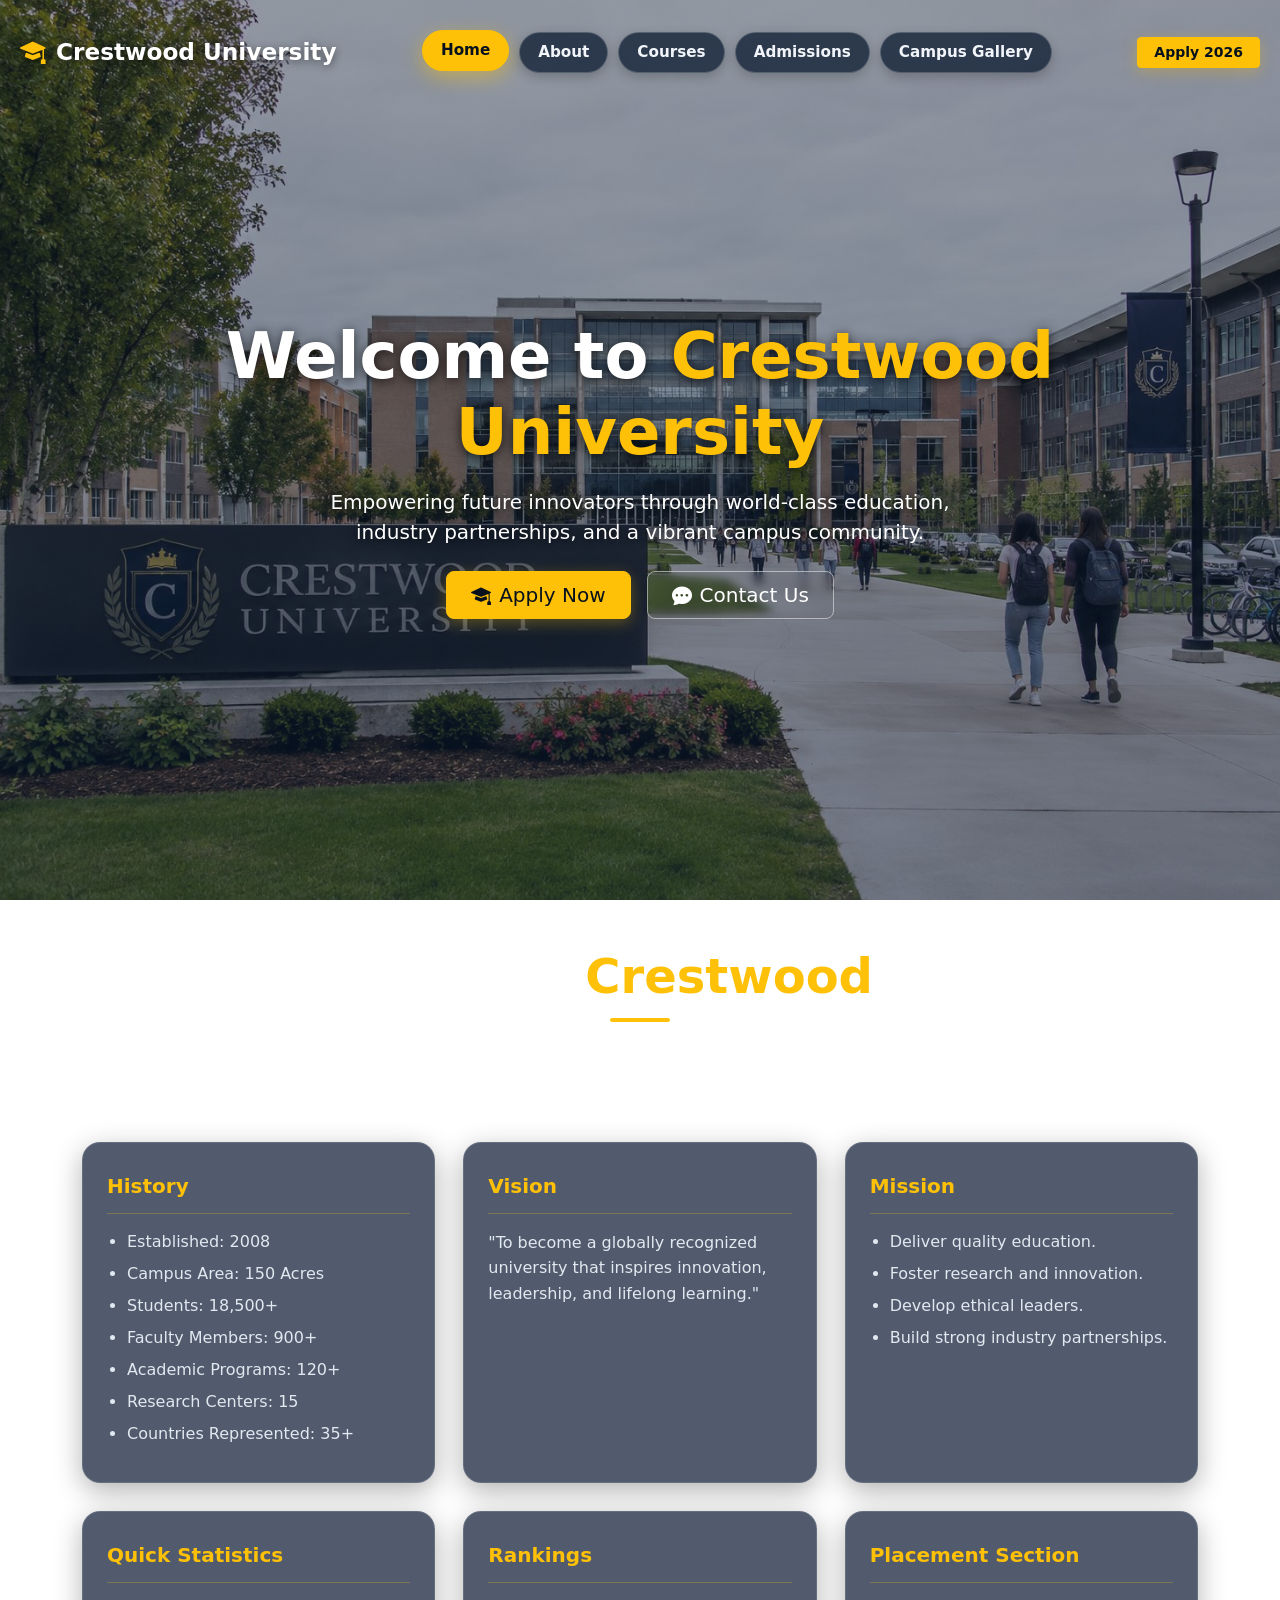
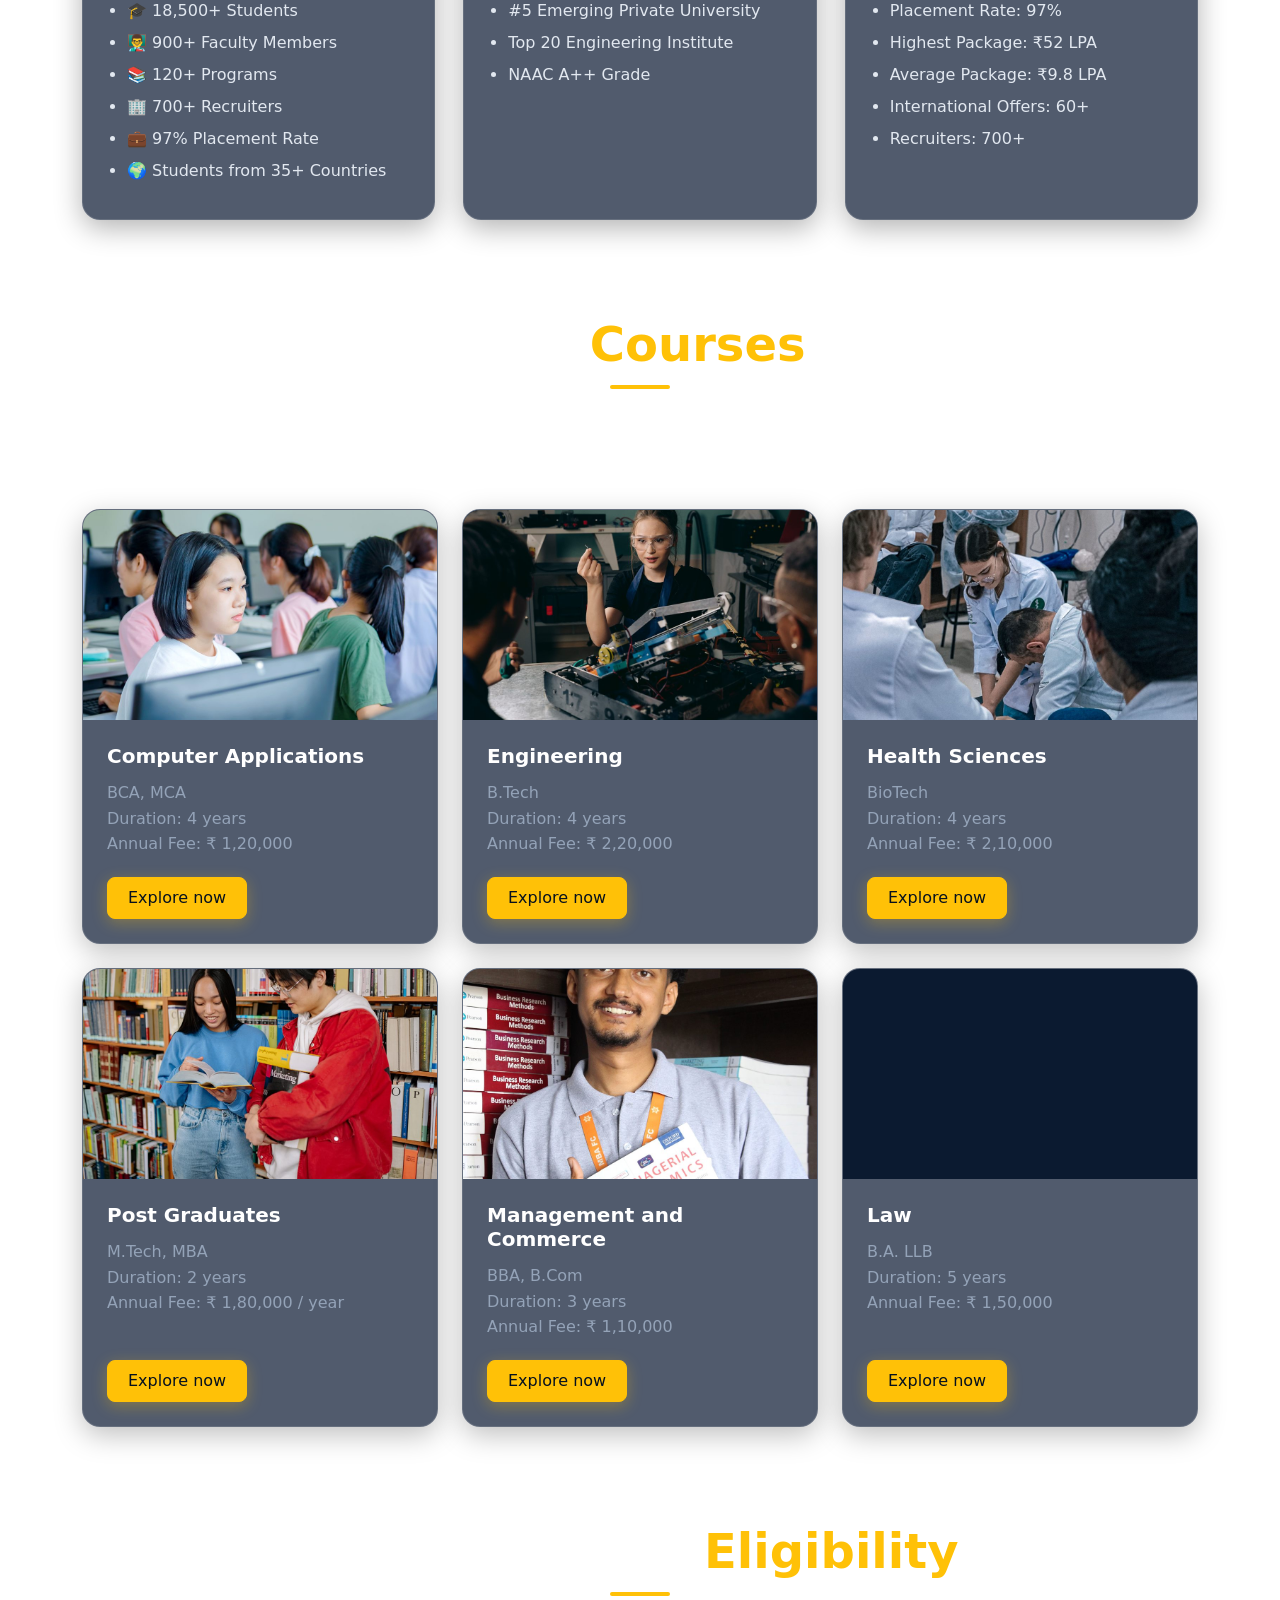
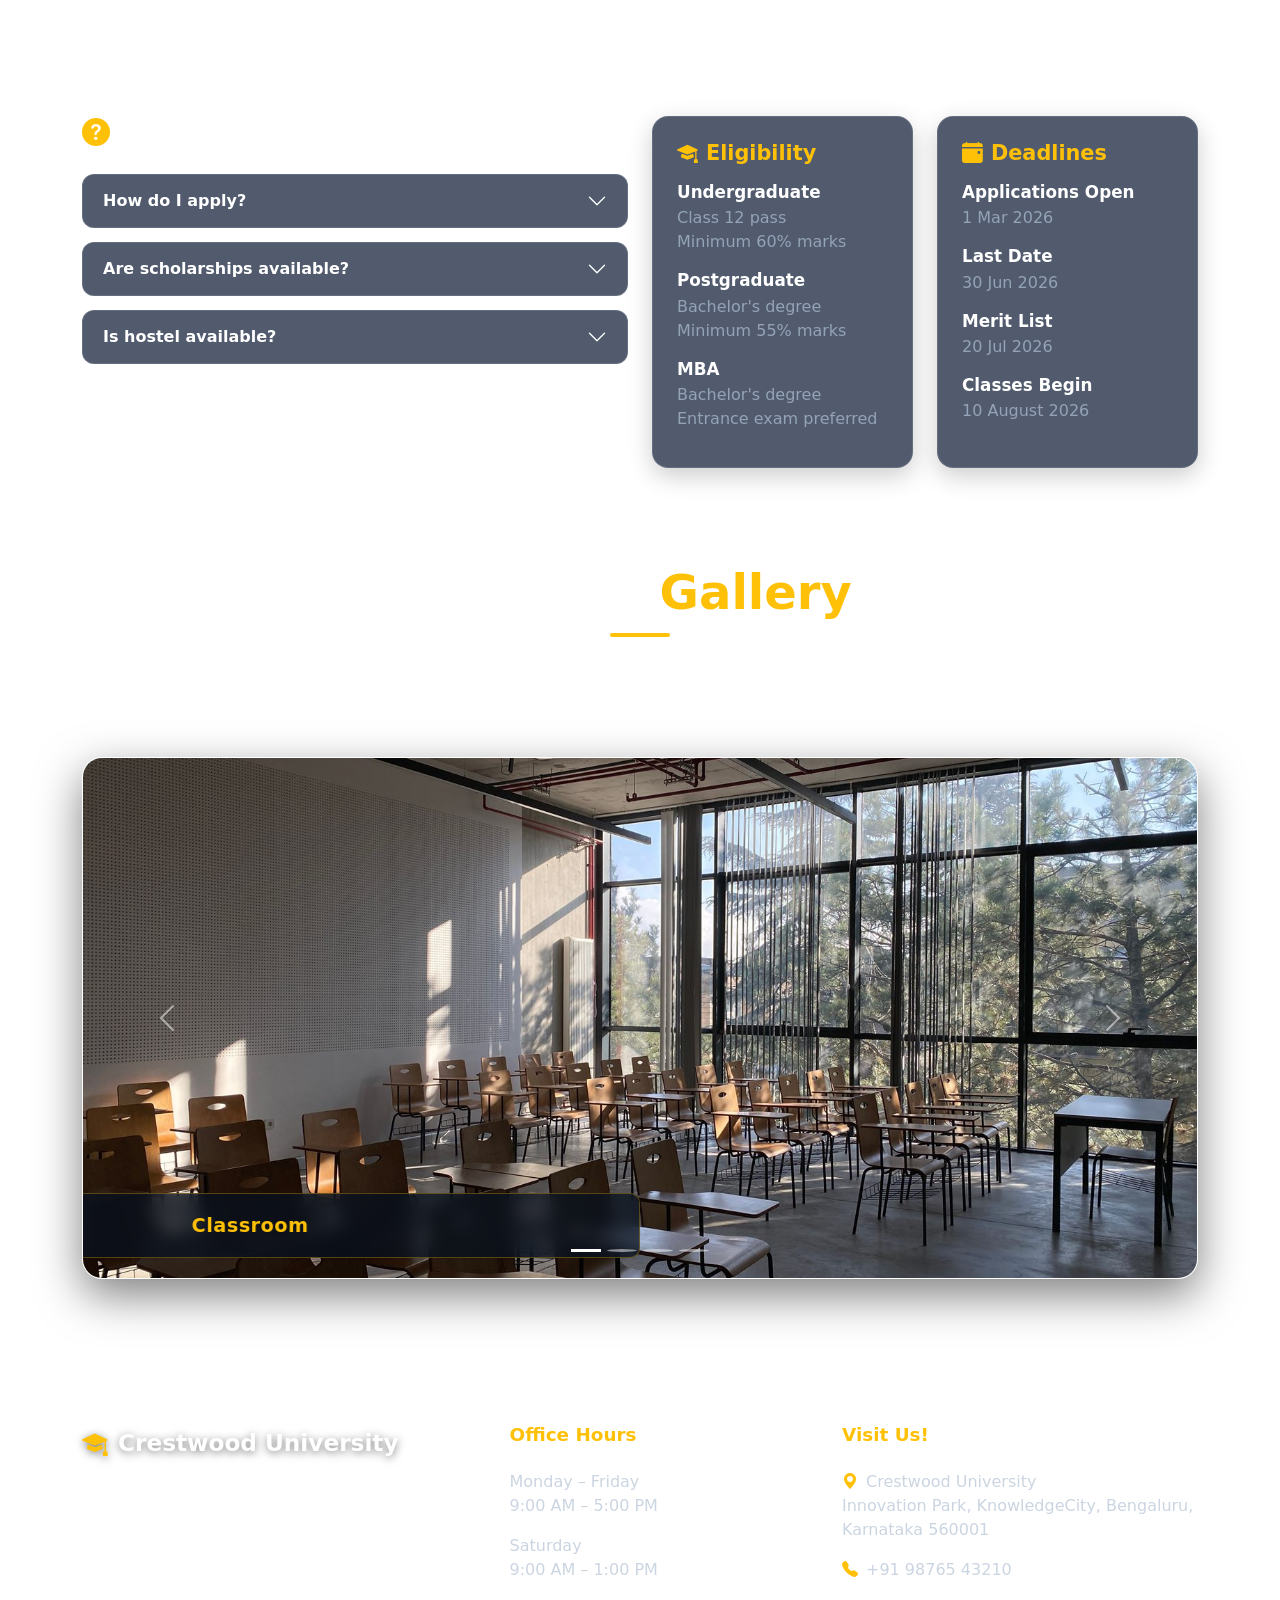
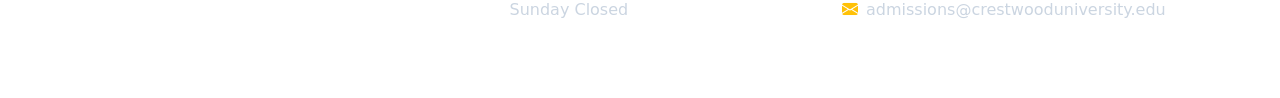
<file: index.html>
<!doctype html>
<html lang="en">

<head>
  <meta charset="UTF-8" />
  <meta name="viewport" content="width=device-width, initial-scale=1.0" />
  <title>Crestwood University</title>

  <!-- Preload critical hero and carousel images for instant loading -->
  <link rel="preload" as="image" href="crestwoodimage.jpg" fetchpriority="high" />
  <link rel="preload" as="image" href="crousel/classroom.jpg" fetchpriority="high" />
  <link rel="preload" as="image" href="courses/cs.jpg" />
  <link rel="preload" as="image" href="courses/engineering.jpg" />
  <link rel="preload" as="image" href="courses/health.jpg" />
  <link rel="preload" as="image" href="courses/postgraduate.jpg" />
  <link rel="preload" as="image" href="courses/management.jpg" />
  <link rel="preload" as="image" href="courses/law.jpg" />
  <link rel="preload" as="image" href="crousel/lab.jpg" />
  <link rel="preload" as="image" href="crousel/lib.jpg" />
  <link rel="preload" as="image" href="crousel/ground.jpg" />

  <link rel="stylesheet" href="style.css" />
  <link rel="stylesheet" href="https://cdn.jsdelivr.net/npm/bootstrap-icons@1.11.3/font/bootstrap-icons.min.css" />
  <link href="https://cdn.jsdelivr.net/npm/bootstrap@5.3.3/dist/css/bootstrap.min.css" rel="stylesheet"
    integrity="sha384-QWTKZyjpPEjISv5WaRU9OFeRpok6YctnYmDr5pNlyT2bRjXh0JMhjY6hW+ALEwIH" crossorigin="anonymous" />
</head>

<body>

  <!-- Hero Section & Navigation -->
  <div id="home" class="hero">
    <header class="d-flex flex-wrap align-items-center justify-content-center justify-content-md-between py-2 mb-4">
      <div class="col-12 col-md-auto mb-3 mb-md-0 text-center text-md-start">
        <a href="#home" class="brand-logo">
          <i class="bi bi-mortarboard-fill"></i>
          <span>Crestwood University</span>
        </a>
      </div>

      <ul class="custom-nav col-12 col-md-auto mb-2 justify-content-center mb-md-0">
        <li><a href="#home" class="nav-link active">Home</a></li>
        <li><a href="#aboutSec" class="nav-link">About</a></li>
        <li><a href="#courses" class="nav-link">Courses</a></li>
        <li><a href="#admission" class="nav-link">Admissions</a></li>
        <li><a href="#gallery" class="nav-link">Campus Gallery</a></li>
      </ul>

      <div class="d-none d-lg-block text-end">
        <button class="btn btn-warning btn-sm px-3 fw-bold" data-bs-toggle="modal" data-bs-target="#admissionModal">
          Apply 2026
        </button>
      </div>
    </header>

    <div class="px-3 py-4 py-md-5 my-auto text-center">
      <h1 class="display-3 fw-bold text-white mb-3">Welcome to
        <span class="text-warning">Crestwood University</span>
      </h1>
      <div class="col-lg-7 col-md-9 mx-auto">
        <p class="lead mb-4 text-white">Empowering future innovators through world-class education, industry partnerships, and a vibrant campus community.</p>
        <div class="d-flex flex-wrap gap-3 justify-content-center">
          <button class="btn btn-warning btn-lg px-4" data-bs-toggle="modal" data-bs-target="#admissionModal">
            <i class="bi bi-mortarboard-fill me-2"></i>Apply Now
          </button>
          <button type="button" class="btn btn-outline-light btn-lg px-4" data-bs-toggle="modal" data-bs-target="#contactModal">
            <i class="bi bi-chat-dots-fill me-2"></i>Contact Us
          </button>
        </div>
      </div>
    </div>

    <!-- Empty spacer to balance flex alignment -->
    <div class="d-none d-md-block" style="height: 20px;"></div>
  </div>

  <!-- About Section -->
  <section id="aboutSec" class="py-5">
    <div class="container text-center mb-5">
      <h2 class="display-5 fw-bold text-white">About <span class="text-warning">Crestwood</span></h2>
      <div class="section-divider"></div>
      <p class="text-white-50 col-lg-8 mx-auto">Discover our legacy of academic excellence, vision, mission, and milestones shaping leaders of tomorrow.</p>
    </div>

    <div class="container about">
      <div class="glass-card">
        <div class="card-header">History</div>
        <div class="card-body">
          <ul>
            <li>Established: 2008</li>
            <li>Campus Area: 150 Acres</li>
            <li>Students: 18,500+</li>
            <li>Faculty Members: 900+</li>
            <li>Academic Programs: 120+</li>
            <li>Research Centers: 15</li>
            <li>Countries Represented: 35+</li>
          </ul>
        </div>
      </div>

      <div class="glass-card">
        <div class="card-header">Vision</div>
        <div class="card-body">
          <p>
            "To become a globally recognized university that inspires innovation, leadership, and lifelong learning."
          </p>
        </div>
      </div>

      <div class="glass-card">
        <div class="card-header">Mission</div>
        <div class="card-body">
          <ul>
            <li>Deliver quality education.</li>
            <li>Foster research and innovation.</li>
            <li>Develop ethical leaders.</li>
            <li>Build strong industry partnerships.</li>
          </ul>
        </div>
      </div>

      <div class="glass-card">
        <div class="card-header">Quick Statistics</div>
        <div class="card-body">
          <ul>
            <li>🎓 18,500+ Students</li>
            <li>👨‍🏫 900+ Faculty Members</li>
            <li>📚 120+ Programs</li>
            <li>🏢 700+ Recruiters</li>
            <li>💼 97% Placement Rate</li>
            <li>🌍 Students from 35+ Countries</li>
          </ul>
        </div>
      </div>

      <div class="glass-card">
        <div class="card-header">Rankings</div>
        <div class="card-body">
          <ul>
            <li>#5 Emerging Private University</li>
            <li>Top 20 Engineering Institute</li>
            <li>NAAC A++ Grade</li>
          </ul>
        </div>
      </div>

      <div class="glass-card">
        <div class="card-header">Placement Section</div>
        <div class="card-body">
          <ul>
            <li>Placement Rate: 97%</li>
            <li>Highest Package: ₹52 LPA</li>
            <li>Average Package: ₹9.8 LPA</li>
            <li>International Offers: 60+</li>
            <li>Recruiters: 700+</li>
          </ul>
        </div>
      </div>
    </div>
  </section>

  <!-- Courses Section -->
  <section id="courses" class="py-5">
    <div class="container">
      <div class="text-center mb-5">
        <h2 class="display-5 fw-bold text-white">Our <span class="text-warning">Courses</span></h2>
        <div class="section-divider"></div>
        <p class="text-white-50 col-lg-8 mx-auto">Explore comprehensive degree programs tailored to empower tomorrow's industry leaders and researchers.</p>
      </div>

      <div class="row row-cols-1 row-cols-sm-2 row-cols-lg-3 g-4">
        <div class="col">
          <div class="y67jcard">
            <img src="courses/cs.jpg" class="card-img-top" alt="Computer Applications" width="400" height="210" loading="eager" decoding="async" />
            <div class="card-body">
              <h5 class="card-title">Computer Applications</h5>
              <p class="card-text">
                BCA, MCA<br>
                Duration: 4 years<br>
                Annual Fee: &#8377; 1,20,000
              </p>
              <a href="#admissionModal" data-bs-toggle="modal" class="btn btn-warning">Explore now</a>
            </div>
          </div>
        </div>

        <div class="col">
          <div class="y67jcard">
            <img src="courses/engineering.jpg" class="card-img-top" alt="Engineering" width="400" height="210" loading="eager" decoding="async" />
            <div class="card-body">
              <h5 class="card-title">Engineering</h5>
              <p class="card-text">
                B.Tech<br>
                Duration: 4 years<br>
                Annual Fee: &#8377; 2,20,000
              </p>
              <a href="#admissionModal" data-bs-toggle="modal" class="btn btn-warning">Explore now</a>
            </div>
          </div>
        </div>

        <div class="col">
          <div class="y67jcard">
            <img src="courses/health.jpg" class="card-img-top" alt="Health Sciences" width="400" height="210" loading="eager" decoding="async" />
            <div class="card-body">
              <h5 class="card-title">Health Sciences</h5>
              <p class="card-text">
                BioTech<br>
                Duration: 4 years<br>
                Annual Fee: &#8377; 2,10,000
              </p>
              <a href="#admissionModal" data-bs-toggle="modal" class="btn btn-warning">Explore now</a>
            </div>
          </div>
        </div>

        <div class="col">
          <div class="y67jcard">
            <img src="courses/postgraduate.jpg" class="card-img-top" alt="Post Graduates" width="400" height="210" loading="lazy" decoding="async" />
            <div class="card-body">
              <h5 class="card-title">Post Graduates</h5>
              <p class="card-text">
                M.Tech, MBA<br>
                Duration: 2 years<br>
                Annual Fee: &#8377; 1,80,000 / year
              </p>
              <a href="#admissionModal" data-bs-toggle="modal" class="btn btn-warning">Explore now</a>
            </div>
          </div>
        </div>

        <div class="col">
          <div class="y67jcard">
            <img src="courses/management.jpg" class="card-img-top" alt="Management and Commerce" width="400" height="210" loading="lazy" decoding="async" />
            <div class="card-body">
              <h5 class="card-title">Management and Commerce</h5>
              <p class="card-text">
                BBA, B.Com<br>
                Duration: 3 years<br>
                Annual Fee: &#8377; 1,10,000
              </p>
              <a href="#admissionModal" data-bs-toggle="modal" class="btn btn-warning">Explore now</a>
            </div>
          </div>
        </div>

        <div class="col">
          <div class="y67jcard">
            <img src="courses/law.jpg" class="card-img-top" alt="Law" width="400" height="210" loading="lazy" decoding="async" />
            <div class="card-body">
              <h5 class="card-title">Law</h5>
              <p class="card-text">
                B.A. LLB<br>
                Duration: 5 years<br>
                Annual Fee: &#8377; 1,50,000
              </p>
              <a href="#admissionModal" data-bs-toggle="modal" class="btn btn-warning">Explore now</a>
            </div>
          </div>
        </div>
      </div>
    </div>
  </section>

  <!-- Admission & Eligibility Section -->
  <section id="admission" class="py-5">
    <div class="container">
      <div class="text-center mb-5">
        <h2 class="display-5 fw-bold text-white">Admissions & <span class="text-warning">Eligibility</span></h2>
        <div class="section-divider"></div>
        <p class="text-white-50 col-lg-8 mx-auto">Clear requirements, simple process, and everything you need to start your application today.</p>
      </div>

      <div class="row g-4 align-items-start">
        <!-- FAQ Accordion -->
        <div class="col-12 col-lg-6">
          <h3 class="fw-bold text-white mb-4">
            <i class="bi bi-question-circle-fill text-warning me-2"></i>Frequently Asked Questions
          </h3>

          <div class="accordion accordion-flush" id="accordionFlushExample">
            <div class="accordion-item">
              <h2 class="accordion-header">
                <button class="accordion-button collapsed" type="button" data-bs-toggle="collapse"
                  data-bs-target="#flush-collapseOne" aria-expanded="false" aria-controls="flush-collapseOne">
                  How do I apply?
                </button>
              </h2>
              <div id="flush-collapseOne" class="accordion-collapse collapse" data-bs-parent="#accordionFlushExample">
                <div class="accordion-body">Apply online directly through our admissions portal by clicking the "Apply Now" button on this website.</div>
              </div>
            </div>

            <div class="accordion-item">
              <h2 class="accordion-header">
                <button class="accordion-button collapsed" type="button" data-bs-toggle="collapse"
                  data-bs-target="#flush-collapseTwo" aria-expanded="false" aria-controls="flush-collapseTwo">
                  Are scholarships available?
                </button>
              </h2>
              <div id="flush-collapseTwo" class="accordion-collapse collapse" data-bs-parent="#accordionFlushExample">
                <div class="accordion-body">Yes, merit-based, sports, and financial aid scholarships are available for eligible students.</div>
              </div>
            </div>

            <div class="accordion-item">
              <h2 class="accordion-header">
                <button class="accordion-button collapsed" type="button" data-bs-toggle="collapse"
                  data-bs-target="#flush-collapseThree" aria-expanded="false" aria-controls="flush-collapseThree">
                  Is hostel available?
                </button>
              </h2>
              <div id="flush-collapseThree" class="accordion-collapse collapse" data-bs-parent="#accordionFlushExample">
                <div class="accordion-body">Yes, safe and modern separate hostels for boys and girls with 24/7 security, Wi-Fi, and mess facilities.</div>
              </div>
            </div>
          </div>
        </div>

        <!-- Eligibility and Deadlines -->
        <div class="col-12 col-lg-6">
          <div class="row row-cols-1 row-cols-sm-2 g-4">
            <div class="col">
              <div class="elig-card">
                <h4><i class="bi bi-mortarboard-fill"></i> Eligibility</h4>
                <h5>Undergraduate</h5>
                <p>Class 12 pass<br>Minimum 60% marks</p>
                <h5>Postgraduate</h5>
                <p>Bachelor's degree<br>Minimum 55% marks</p>
                <h5>MBA</h5>
                <p>Bachelor's degree<br>Entrance exam preferred</p>
              </div>
            </div>

            <div class="col">
              <div class="elig-card">
                <h4><i class="bi bi-calendar-event-fill"></i> Deadlines</h4>
                <h5>Applications Open</h5>
                <p>1 Mar 2026</p>
                <h5>Last Date</h5>
                <p>30 Jun 2026</p>
                <h5>Merit List</h5>
                <p>20 Jul 2026</p>
                <h5>Classes Begin</h5>
                <p>10 August 2026</p>
              </div>
            </div>
          </div>
        </div>
      </div>
    </div>
  </section>

  <!-- Campus Gallery Section -->
  <section id="gallery" class="py-5">
    <div class="container">
      <div class="text-center mb-5">
        <h2 class="display-5 fw-bold text-white">Campus <span class="text-warning">Gallery</span></h2>
        <div class="section-divider"></div>
        <p class="text-white-50 col-lg-8 mx-auto">Explore life on our 150-acre green campus, modern laboratories, expansive library, and athletic grounds.</p>
      </div>

      <div id="campusGallery" class="carousel slide" data-bs-ride="carousel">
        <div class="carousel-indicators">
          <button type="button" data-bs-target="#campusGallery" data-bs-slide-to="0" class="active"
            aria-current="true" aria-label="Slide 1"></button>
          <button type="button" data-bs-target="#campusGallery" data-bs-slide-to="1"
            aria-label="Slide 2"></button>
          <button type="button" data-bs-target="#campusGallery" data-bs-slide-to="2"
            aria-label="Slide 3"></button>
          <button type="button" data-bs-target="#campusGallery" data-bs-slide-to="3"
            aria-label="Slide 4"></button>
        </div>
        <div class="carousel-inner">
          <div class="carousel-item active">
            <img src="crousel/classroom.jpg" class="d-block w-100 carousel-img" alt="Classroom" width="1200" height="520" fetchpriority="high" />
            <div class="carousel-caption">
              <h5>Classroom</h5>
            </div>
          </div>
          <div class="carousel-item">
            <img src="crousel/lab.jpg" class="d-block w-100 carousel-img" alt="Laboratory" width="1200" height="520" loading="lazy" decoding="async" />
            <div class="carousel-caption">
              <h5>Laboratory</h5>
            </div>
          </div>
          <div class="carousel-item">
            <img src="crousel/lib.jpg" class="d-block w-100 carousel-img" alt="Library" width="1200" height="520" loading="lazy" decoding="async" />
            <div class="carousel-caption">
              <h5>Library</h5>
            </div>
          </div>
          <div class="carousel-item">
            <img src="crousel/ground.jpg" class="d-block w-100 carousel-img" alt="Sports Ground" width="1200" height="520" loading="lazy" decoding="async" />
            <div class="carousel-caption">
              <h5>Sports Ground</h5>
            </div>
          </div>
        </div>
        <button class="carousel-control-prev" type="button" data-bs-target="#campusGallery" data-bs-slide="prev">
          <span class="carousel-control-prev-icon" aria-hidden="true"></span>
          <span class="visually-hidden">Previous</span>
        </button>
        <button class="carousel-control-next" type="button" data-bs-target="#campusGallery" data-bs-slide="next">
          <span class="carousel-control-next-icon" aria-hidden="true"></span>
          <span class="visually-hidden">Next</span>
        </button>
      </div>
    </div>
  </section>

  <!-- Footer -->
  <footer class="py-5 mt-5">
    <div class="container">
      <div class="row g-4 justify-content-between">
        <div class="col-12 col-md-4 mb-3">
          <a href="#home" class="brand-logo mb-3">
            <i class="bi bi-mortarboard-fill"></i>
            <span>Crestwood University</span>
          </a>
          <p class="text-white-50 mt-2">
            Empowering future innovators through world-class education, cutting-edge research, and a vibrant community.
          </p>
          <p class="text-white-50 small mt-3">© Crestwood University 2026. All rights reserved.</p>
        </div>

        <div class="col-12 col-sm-6 col-md-3 mb-3">
          <h5>Office Hours</h5>
          <ul class="nav flex-column">
            <li class="nav-item mb-2">
              <span class="nav-link p-0">Monday – Friday<br>9:00 AM – 5:00 PM</span>
            </li>
            <li class="nav-item mb-2">
              <span class="nav-link p-0">Saturday<br>9:00 AM – 1:00 PM</span>
            </li>
            <li class="nav-item mb-2">
              <span class="nav-link p-0">Sunday Closed</span>
            </li>
          </ul>
        </div>

        <div class="col-12 col-sm-6 col-md-4 mb-3">
          <h5>Visit Us!</h5>
          <ul class="nav flex-column">
            <li class="nav-item mb-2">
              <span class="nav-link p-0">
                <i class="bi bi-geo-alt-fill text-warning me-2"></i>Crestwood University<br>
                Innovation Park, KnowledgeCity, Bengaluru, Karnataka 560001
              </span>
            </li>
            <li class="nav-item mb-2">
              <a href="tel:+919876543210" class="nav-link p-0">
                <i class="bi bi-telephone-fill text-warning me-2"></i>+91 98765 43210
              </a>
            </li>
            <li class="nav-item mb-2">
              <a href="mailto:admissions@crestwooduniversity.edu" class="nav-link p-0">
                <i class="bi bi-envelope-fill text-warning me-2"></i>admissions@crestwooduniversity.edu
              </a>
            </li>
          </ul>
        </div>
      </div>
    </div>
  </footer>

  <!-- Admission Modal -->
  <div class="modal fade" id="admissionModal" tabindex="-1" aria-labelledby="admissionModalLabel" aria-hidden="true">
    <div class="modal-dialog modal-lg modal-dialog-centered">
      <div class="modal-content">
        <div class="modal-header">
          <h5 class="modal-title fw-bold" id="admissionModalLabel">
            <i class="bi bi-mortarboard-fill text-warning me-2"></i>Apply for Admission
          </h5>
          <button type="button" class="btn-close btn-close-white" data-bs-dismiss="modal" aria-label="Close"></button>
        </div>
        <div class="modal-body">
          <form>
            <div class="mb-3">
              <label class="form-label fw-bold text-warning">
                <i class="bi bi-mortarboard-fill"></i> Select Course
              </label>

              <select class="form-select border-warning shadow-sm" required>
                <option selected disabled>Choose your course</option>

                <optgroup label="Engineering">
                  <option>B.Tech Computer Science Engineering</option>
                  <option>B.Tech Artificial Intelligence & Machine Learning</option>
                  <option>B.Tech Cloud Computing</option>
                  <option>B.Tech Cyber Security</option>
                  <option>B.Tech Information Technology</option>
                  <option>B.Tech Electronics & Communication</option>
                  <option>B.Tech Electrical Engineering</option>
                  <option>B.Tech Mechanical Engineering</option>
                  <option>B.Tech Civil Engineering</option>
                  <option>B.Tech Biotechnology</option>
                </optgroup>

                <optgroup label="Management & Commerce">
                  <option>BBA</option>
                  <option>B.Com (Hons.)</option>
                  <option>MBA</option>
                </optgroup>

                <optgroup label="Computer Applications">
                  <option>BCA</option>
                  <option>MCA</option>
                </optgroup>

                <optgroup label="Law">
                  <option>B.A. LL.B.</option>
                </optgroup>

                <optgroup label="Postgraduate">
                  <option>M.Tech</option>
                </optgroup>
              </select>
            </div>

            <div class="row">
              <div class="col-md-6 mb-3">
                <label class="form-label">Full Name</label>
                <input type="text" class="form-control" placeholder="Enter your name" required>
              </div>

              <div class="col-md-6 mb-3">
                <label class="form-label">Email Address</label>
                <input type="email" class="form-control" placeholder="Enter your email" required>
              </div>
            </div>

            <div class="row">
              <div class="col-md-6 mb-3">
                <label class="form-label">Mobile Number</label>
                <input type="tel" class="form-control" placeholder="Enter mobile number" required>
              </div>

              <div class="col-md-6 mb-3">
                <label class="form-label">Date of Birth</label>
                <input type="date" class="form-control">
              </div>
            </div>

            <div class="row">
              <div class="col-md-6 mb-3">
                <label class="form-label">Gender</label>
                <select class="form-select">
                  <option selected>Select</option>
                  <option>Male</option>
                  <option>Female</option>
                  <option>Other</option>
                </select>
              </div>

              <div class="col-md-6 mb-3">
                <label class="form-label">Class 12 Percentage</label>
                <input type="number" class="form-control" placeholder="e.g. 85%">
              </div>
            </div>

            <div class="row">
              <div class="col-md-6 mb-3">
                <label class="form-label">City</label>
                <input type="text" class="form-control" placeholder="Enter your city">
              </div>

              <div class="col-md-6 mb-3">
                <label class="form-label">State</label>
                <input type="text" class="form-control" placeholder="Enter your state">
              </div>
            </div>

            <div class="form-check mb-3">
              <input class="form-check-input" type="checkbox" id="agree" required>
              <label class="form-check-label" for="agree">
                I agree to the Terms & Conditions.
              </label>
            </div>

            <div class="modal-footer px-0 pb-0">
              <button type="button" class="btn btn-secondary" data-bs-dismiss="modal">
                Close
              </button>
              <button type="submit" class="btn btn-warning">
                Submit Application
              </button>
            </div>
          </form>
        </div>
      </div>
    </div>
  </div>

  <!-- Contact Us Modal -->
  <div class="modal fade" id="contactModal" tabindex="-1" aria-labelledby="contactModalLabel" aria-hidden="true">
    <div class="modal-dialog modal-lg modal-dialog-centered">
      <div class="modal-content">
        <div class="modal-header bg-warning">
          <h5 class="modal-title fw-bold" id="contactModalLabel">
            <i class="bi bi-envelope-fill me-2"></i>Contact Us
          </h5>
          <button type="button" class="btn-close" data-bs-dismiss="modal" aria-label="Close"></button>
        </div>

        <div class="modal-body">
          <form>
            <div class="row">
              <div class="col-md-6 mb-3">
                <label class="form-label fw-semibold">Full Name</label>
                <input type="text" class="form-control" placeholder="Enter your full name" required>
              </div>

              <div class="col-md-6 mb-3">
                <label class="form-label fw-semibold">Email Address</label>
                <input type="email" class="form-control" placeholder="Enter your email" required>
              </div>
            </div>

            <div class="row">
              <div class="col-md-6 mb-3">
                <label class="form-label fw-semibold">Phone Number</label>
                <input type="tel" class="form-control" placeholder="Enter phone number" required>
              </div>

              <div class="col-md-6 mb-3">
                <label class="form-label fw-semibold">Inquiry Type</label>
                <select class="form-select" required>
                  <option selected disabled>Select Inquiry</option>
                  <option>Admissions</option>
                  <option>Courses</option>
                  <option>Scholarships</option>
                  <option>Placements</option>
                  <option>Hostel</option>
                  <option>General Inquiry</option>
                </select>
              </div>
            </div>

            <div class="mb-3">
              <label class="form-label fw-semibold">Subject</label>
              <input type="text" class="form-control" placeholder="Subject" required>
            </div>

            <div class="mb-3">
              <label class="form-label fw-semibold">Message</label>
              <textarea class="form-control" rows="4" placeholder="Write your message here..." required></textarea>
            </div>

            <div class="form-check mb-3">
              <input class="form-check-input" type="checkbox" id="agreeContact" required>
              <label class="form-check-label" for="agreeContact">
                I agree to the Privacy Policy.
              </label>
            </div>

            <div class="modal-footer px-0 pb-0">
              <button type="button" class="btn btn-secondary" data-bs-dismiss="modal">
                Close
              </button>
              <button type="submit" class="btn btn-warning fw-bold">
                <i class="bi bi-send-fill me-1"></i> Send Message
              </button>
            </div>
          </form>
        </div>
      </div>
    </div>
  </div>

  <script src="https://cdn.jsdelivr.net/npm/bootstrap@5.3.3/dist/js/bootstrap.bundle.min.js"
    integrity="sha384-YvpcrYf0tY3lHB60NNkmXc5s9fDVZLESaAA55NDzOxhy9GkcIdslK1eN7N6jIeHz"
    crossorigin="anonymous"></script>
  <script src="main.js"></script>
</body>

</html>
</file>
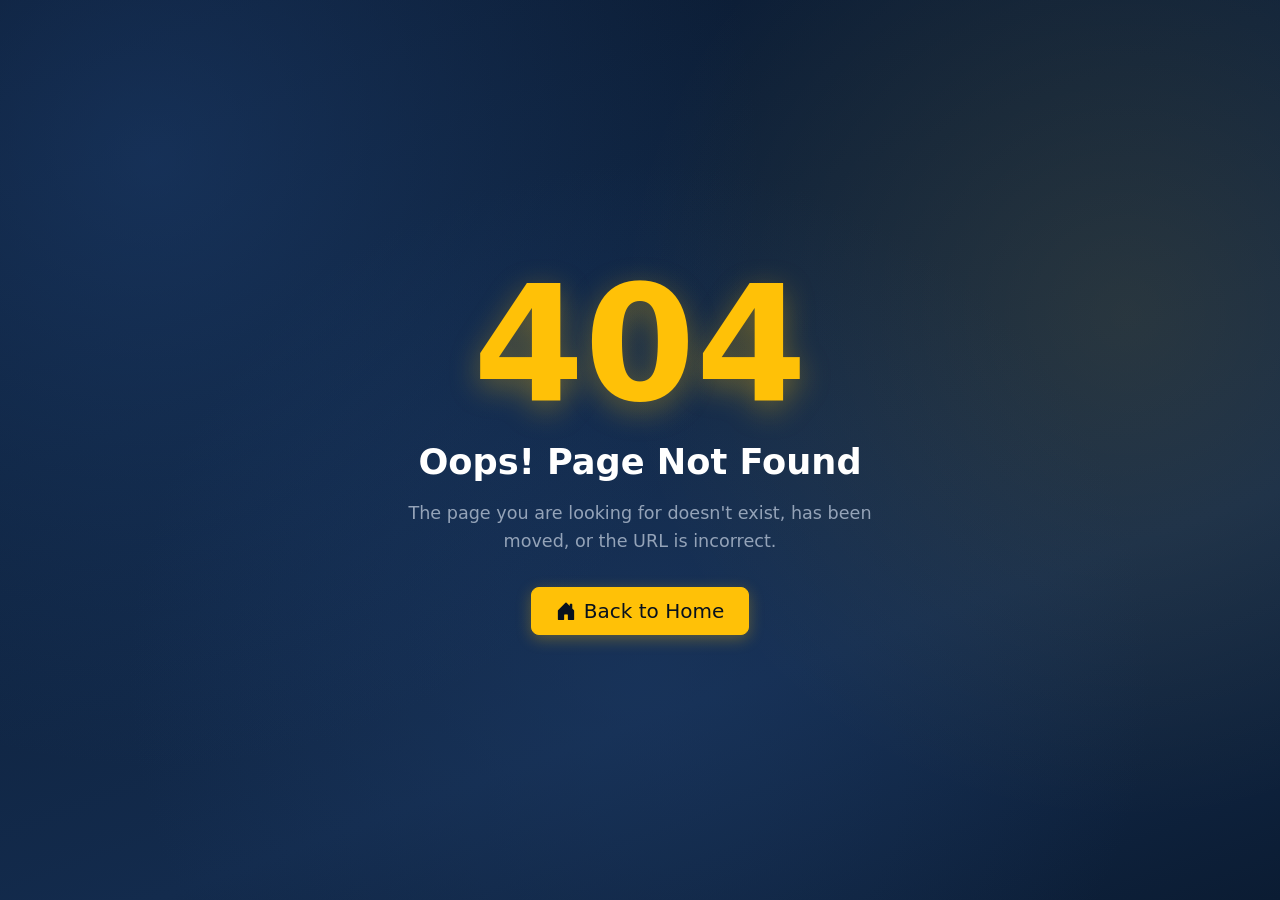
<file: 404page.html>
<!DOCTYPE html>
<html lang="en">
<head>
  <meta charset="UTF-8">
  <meta name="viewport" content="width=device-width, initial-scale=1.0">
  <title>404 - Page Not Found | Crestwood University</title>
  <link rel="stylesheet" href="style.css">
  <link rel="stylesheet" href="https://cdn.jsdelivr.net/npm/bootstrap-icons@1.11.3/font/bootstrap-icons.min.css">
  <link href="https://cdn.jsdelivr.net/npm/bootstrap@5.3.3/dist/css/bootstrap.min.css" rel="stylesheet">
</head>
<body>
  <div class="page-404-container">
    <div class="page-404-title">404</div>
    <h2 class="page-404-subtitle">Oops! Page Not Found</h2>
    <p class="page-404-desc">The page you are looking for doesn't exist, has been moved, or the URL is incorrect.</p>
    <a href="index.html" class="btn btn-warning btn-lg px-4">
      <i class="bi bi-house-door-fill me-2"></i>Back to Home
    </a>
  </div>
</body>
</html>
</file>
<file: style.css>
/* ==========================================================================
   Crestwood University - Theme: Academic Navy Blue & Warm Golden Yellow
   ========================================================================== */

:root {
  --primary-blue: #0b1a30;
  --secondary-blue: #132743;
  --accent-blue: #1d3b66;
  --accent-yellow: #ffc107;
  --accent-yellow-hover: #ffcd39;
  --accent-yellow-dark: #d99b00;
  --text-light: #f8fafc;
  --text-muted: #94a3b8;
  --card-bg: rgba(14, 29, 53, 0.72);
  --card-border: rgba(255, 255, 255, 0.12);
  --card-border-gold: rgba(255, 193, 7, 0.35);
}

* {
  box-sizing: border-box;
}

html {
  scroll-behavior: smooth;
}

body {
  margin: 0;
  min-height: 100vh;
  font-family: 'Segoe UI', system-ui, -apple-system, Roboto, Helvetica, Arial, sans-serif;
  color: var(--text-light);
  /* Professional Academic Navy background - slightly lighter, vibrant & luminous */
  background: 
    radial-gradient(circle at 12% 18%, rgba(37, 78, 138, 0.4) 0%, transparent 45%),
    radial-gradient(circle at 88% 35%, rgba(255, 193, 7, 0.1) 0%, transparent 40%),
    radial-gradient(circle at 50% 75%, rgba(29, 59, 102, 0.5) 0%, transparent 55%),
    linear-gradient(160deg, #0a192f 0%, #0e223d 35%, #132b4d 70%, #0b1c33 100%);
  background-attachment: fixed;
  background-size: cover;
  overflow-x: hidden;
}

/* Section Title Accents */
.section-title {
  font-weight: 700;
  color: #ffffff;
  margin-bottom: 0.5rem;
}

.section-divider {
  width: 60px;
  height: 4px;
  background: var(--accent-yellow);
  border-radius: 2px;
  margin: 12px auto 24px auto;
}

/* ==========================================================================
   Hero Section & Header (Lightened background overlay for clear visibility)
   ========================================================================== */

.hero {
  width: 100%;
  min-height: 100vh;
  position: relative;
  background:
    linear-gradient(rgba(10, 25, 47, 0.42), rgba(13, 33, 62, 0.52)),
    url('crestwoodimage.jpg'),
    url('crestwoodimage.png');
  background-size: cover;
  background-position: center;
  background-repeat: no-repeat;
  display: flex;
  flex-direction: column;
  justify-content: space-between;
  padding: 1.5rem 1.25rem 3rem 1.25rem;
}

.hero h1 {
  color: #ffffff !important;
  text-shadow: 0 2px 12px rgba(0, 0, 0, 0.7);
}

.hero p {
  color: #ffffff !important;
  text-shadow: 0 1px 8px rgba(0, 0, 0, 0.7);
}

/* Crestwood Brand */
.brand-logo {
  font-size: 1.45rem;
  font-weight: 700;
  color: #ffffff;
  text-decoration: none;
  display: inline-flex;
  align-items: center;
  gap: 10px;
  transition: opacity 0.2s ease;
  text-shadow: 0 2px 8px rgba(0, 0, 0, 0.5);
}

.brand-logo:hover {
  color: var(--accent-yellow);
}

.brand-logo i {
  color: var(--accent-yellow);
  font-size: 1.6rem;
}

/* ==========================================================================
   Navbar & Button Hover Fixes
   ========================================================================== */

.custom-nav {
  display: flex;
  flex-wrap: wrap;
  align-items: center;
  justify-content: center;
  gap: 10px;
  padding: 0;
  margin: 0;
  list-style: none;
}

.custom-nav .nav-link {
  color: #f1f5f9 !important;
  font-size: 0.95rem;
  font-weight: 600;
  padding: 8px 18px;
  border-radius: 50px;
  background: rgba(13, 27, 49, 0.75);
  backdrop-filter: blur(8px);
  -webkit-backdrop-filter: blur(8px);
  border: 1px solid rgba(255, 255, 255, 0.2);
  text-decoration: none;
  display: inline-block;
  transition: all 0.3s cubic-bezier(0.4, 0, 0.2, 1);
  box-shadow: 0 4px 12px rgba(0, 0, 0, 0.2);
}

/* FIXED NAVBAR HOVER ON EACH BUTTON */
.custom-nav .nav-link:hover,
.custom-nav .nav-link:focus,
.custom-nav .nav-link.active {
  color: #07111e !important;
  background: var(--accent-yellow) !important;
  border-color: var(--accent-yellow) !important;
  box-shadow: 0 6px 20px rgba(255, 193, 7, 0.45);
  transform: translateY(-2px);
}

/* ==========================================================================
   Buttons
   ========================================================================== */

.btn-warning {
  background-color: var(--accent-yellow) !important;
  border-color: var(--accent-yellow) !important;
  color: #07111e !important;
  font-weight: 600;
  transition: all 0.3s ease;
  box-shadow: 0 4px 15px rgba(255, 193, 7, 0.3);
}

.btn-warning:hover,
.btn-warning:focus {
  background-color: var(--accent-yellow-hover) !important;
  border-color: var(--accent-yellow-hover) !important;
  color: #000000 !important;
  transform: translateY(-2px);
  box-shadow: 0 6px 22px rgba(255, 193, 7, 0.5);
}

.btn-outline-light {
  border-color: rgba(255, 255, 255, 0.5) !important;
  color: #ffffff !important;
  font-weight: 600;
  backdrop-filter: blur(4px);
  -webkit-backdrop-filter: blur(4px);
  background: rgba(0, 0, 0, 0.25);
  transition: all 0.3s ease;
}

.btn-outline-light:hover {
  background: rgba(255, 255, 255, 0.2) !important;
  border-color: #ffffff !important;
  color: #ffffff !important;
  transform: translateY(-2px);
}

/* ==========================================================================
   About Section & Glass Cards
   ========================================================================== */

.about {
  display: grid;
  gap: 28px;
  grid-template-columns: repeat(auto-fit, minmax(280px, 1fr));
  background: transparent;
  padding: 0;
}

.glass-card {
  background: var(--card-bg);
  backdrop-filter: blur(12px);
  -webkit-backdrop-filter: blur(12px);
  border: 1px solid var(--card-border);
  border-radius: 18px;
  padding: 28px 24px;
  color: var(--text-light);
  transition: all 0.35s cubic-bezier(0.4, 0, 0.2, 1);
  box-shadow: 0 8px 28px rgba(0, 0, 0, 0.3);
  height: 100%;
  display: flex;
  flex-direction: column;
}

.glass-card:hover {
  transform: translateY(-8px);
  background: rgba(19, 39, 67, 0.85);
  border-color: var(--card-border-gold);
  box-shadow: 0 16px 36px rgba(0, 0, 0, 0.45), 0 0 25px rgba(255, 193, 7, 0.15);
}

.glass-card .card-header {
  background: transparent;
  border-bottom: 1px solid rgba(255, 193, 7, 0.25);
  color: var(--accent-yellow);
  font-size: 1.25rem;
  font-weight: 700;
  padding: 0 0 12px 0;
  margin-bottom: 16px;
}

.glass-card .card-body {
  padding: 0;
  flex-grow: 1;
}

.glass-card ul {
  padding-left: 20px;
  margin-bottom: 0;
}

.glass-card li {
  margin-bottom: 8px;
  line-height: 1.5;
  color: #e2e8f0;
}

.glass-card p {
  color: #e2e8f0;
  line-height: 1.6;
  margin-bottom: 0;
}

/* ==========================================================================
   Courses Section
   ========================================================================== */

.y67jcard {
  background: var(--card-bg);
  backdrop-filter: blur(12px);
  -webkit-backdrop-filter: blur(12px);
  border: 1px solid var(--card-border);
  border-radius: 18px;
  overflow: hidden;
  height: 100%;
  display: flex;
  flex-direction: column;
  transition: all 0.35s cubic-bezier(0.4, 0, 0.2, 1);
  box-shadow: 0 8px 28px rgba(0, 0, 0, 0.25);
}

.y67jcard:hover {
  transform: translateY(-8px);
  border-color: var(--card-border-gold);
  box-shadow: 0 18px 40px rgba(0, 0, 0, 0.45), 0 0 25px rgba(255, 193, 7, 0.15);
}

.card-img-top {
  height: 210px;
  width: 100%;
  object-fit: cover !important;
  background-color: #0b1a30;
  transition: transform 0.45s ease;
}

.y67jcard:hover .card-img-top {
  transform: scale(1.05);
}

.y67jcard .card-body {
  padding: 1.5rem;
  display: flex;
  flex-direction: column;
  flex-grow: 1;
}

.y67jcard .card-title {
  color: #ffffff;
  font-weight: 700;
  font-size: 1.25rem;
  margin-bottom: 0.75rem;
}

.y67jcard .card-text {
  color: var(--text-muted);
  line-height: 1.6;
  margin-bottom: 1.25rem;
  flex-grow: 1;
}

.y67jcard .btn {
  margin-top: auto;
  align-self: flex-start;
  padding: 8px 20px;
  border-radius: 8px;
}

/* ==========================================================================
   Admissions Section & Accordion
   ========================================================================== */

.accordion {
  --bs-accordion-bg: transparent;
  --bs-accordion-border-color: transparent;
}

.accordion-item {
  background: var(--card-bg) !important;
  backdrop-filter: blur(10px);
  -webkit-backdrop-filter: blur(10px);
  border: 1px solid var(--card-border) !important;
  border-radius: 12px !important;
  margin-bottom: 14px;
  overflow: hidden;
}

.accordion-button {
  background: transparent !important;
  color: #ffffff !important;
  font-weight: 600;
  padding: 1.1rem 1.25rem;
  transition: all 0.25s ease;
}

.accordion-button:not(.collapsed) {
  background: rgba(255, 193, 7, 0.15) !important;
  color: var(--accent-yellow) !important;
  border-bottom: 1px solid rgba(255, 193, 7, 0.2);
  box-shadow: none !important;
}

.accordion-button::after {
  filter: brightness(0) invert(1);
  transition: transform 0.25s ease;
}

.accordion-button:not(.collapsed)::after {
  filter: invert(0.8) sepia(1) saturate(5) hue-rotate(5deg);
}

.accordion-button:focus {
  border-color: var(--accent-yellow) !important;
  box-shadow: 0 0 0 0.2rem rgba(255, 193, 7, 0.25) !important;
}

.accordion-body {
  color: #cbd5e1 !important;
  background: transparent !important;
  padding: 1.1rem 1.25rem;
  line-height: 1.6;
}

/* Eligibility & Deadlines Cards */
.elig-card {
  background: var(--card-bg);
  backdrop-filter: blur(10px);
  -webkit-backdrop-filter: blur(10px);
  border: 1px solid var(--card-border);
  border-radius: 16px;
  padding: 24px;
  height: 100%;
  color: var(--text-light);
  box-shadow: 0 8px 24px rgba(0, 0, 0, 0.2);
  transition: all 0.3s ease;
}

.elig-card:hover {
  border-color: var(--card-border-gold);
  transform: translateY(-4px);
}

.elig-card h4 {
  color: var(--accent-yellow);
  font-size: 1.3rem;
  font-weight: 700;
  margin-bottom: 1rem;
  display: flex;
  align-items: center;
  gap: 8px;
}

.elig-card h5 {
  color: #ffffff;
  font-size: 1.05rem;
  font-weight: 600;
  margin-top: 1rem;
  margin-bottom: 0.25rem;
}

.elig-card p {
  color: var(--text-muted);
  margin-bottom: 0.75rem;
  line-height: 1.5;
}

/* ==========================================================================
   Campus Gallery (Carousel)
   ========================================================================== */

.carousel {
  border-radius: 20px;
  overflow: hidden;
  box-shadow: 0 16px 45px rgba(0, 0, 0, 0.5);
  border: 1px solid var(--card-border);
}

.carousel-img {
  height: clamp(260px, 50vw, 520px);
  object-fit: cover;
  width: 100%;
  background-color: #0b1a30;
}

.carousel-caption {
  background: rgba(7, 17, 30, 0.75);
  backdrop-filter: blur(8px);
  -webkit-backdrop-filter: blur(8px);
  border: 1px solid rgba(255, 193, 7, 0.3);
  border-radius: 10px;
  padding: 8px 20px;
  display: inline-block;
  bottom: 24px;
  left: 50%;
  transform: translateX(-50%);
  width: auto;
}

.carousel-caption h5 {
  color: var(--accent-yellow);
  font-weight: 700;
  font-size: 1.2rem;
  margin: 0;
  letter-spacing: 0.5px;
}

.carousel-indicators [data-bs-target] {
  width: 12px;
  height: 12px;
  border-radius: 50%;
  margin: 0 6px;
  background-color: #ffffff;
  opacity: 0.5;
  transition: all 0.3s ease;
}

.carousel-indicators .active {
  background-color: var(--accent-yellow);
  opacity: 1;
  width: 28px;
  border-radius: 6px;
}

/* ==========================================================================
   Modals
   ========================================================================== */

.modal-content {
  background: #0d1e36;
  color: #ffffff;
  border: 1px solid var(--card-border-gold);
  border-radius: 18px;
  box-shadow: 0 20px 60px rgba(0, 0, 0, 0.6);
}

.modal-header {
  border-bottom: 1px solid rgba(255, 255, 255, 0.12);
  padding: 1.25rem 1.5rem;
}

.modal-header.bg-warning {
  background-color: var(--accent-yellow) !important;
  color: #07111e !important;
}

.modal-header.bg-warning .modal-title,
.modal-header.bg-warning i {
  color: #07111e !important;
}

.modal-body {
  padding: 1.5rem;
}

.modal-footer {
  border-top: 1px solid rgba(255, 255, 255, 0.12);
  padding: 1.25rem 1.5rem;
}

.modal-content .form-control,
.modal-content .form-select {
  background-color: rgba(7, 17, 30, 0.7);
  border: 1px solid rgba(255, 193, 7, 0.4);
  color: #ffffff;
  border-radius: 8px;
  padding: 10px 14px;
}

.modal-content .form-control:focus,
.modal-content .form-select:focus {
  background-color: rgba(11, 26, 48, 0.9);
  color: #ffffff;
  border-color: var(--accent-yellow);
  box-shadow: 0 0 0 0.25rem rgba(255, 193, 7, 0.25);
}

.modal-content .form-control::placeholder {
  color: #94a3b8;
}

.modal-content .form-label {
  color: #e2e8f0;
  font-weight: 500;
  font-size: 0.95rem;
}

/* ==========================================================================
   Footer
   ========================================================================== */

footer {
  border-top: 1px solid rgba(255, 255, 255, 0.12) !important;
  color: var(--text-muted);
}

footer h5 {
  color: var(--accent-yellow);
  font-weight: 700;
  font-size: 1.15rem;
  margin-bottom: 1.2rem;
}

footer .nav-link {
  color: #cbd5e1 !important;
  padding: 4px 0 !important;
  transition: color 0.2s ease, transform 0.2s ease;
  display: inline-block;
}

footer .nav-link:hover {
  color: var(--accent-yellow) !important;
  transform: translateX(4px);
}

/* ==========================================================================
   404 Page Styles
   ========================================================================== */

.page-404-container {
  min-height: 100vh;
  display: flex;
  flex-direction: column;
  justify-content: center;
  align-items: center;
  text-align: center;
  padding: 2rem;
}

.page-404-title {
  font-size: clamp(5rem, 15vw, 10rem);
  font-weight: 900;
  color: var(--accent-yellow);
  line-height: 1;
  text-shadow: 0 8px 30px rgba(255, 193, 7, 0.35);
  margin-bottom: 1rem;
}

.page-404-subtitle {
  font-size: clamp(1.5rem, 4vw, 2.2rem);
  font-weight: 700;
  color: #ffffff;
  margin-bottom: 1rem;
}

.page-404-desc {
  max-width: 500px;
  color: var(--text-muted);
  font-size: 1.1rem;
  line-height: 1.6;
  margin-bottom: 2rem;
}

/* ==========================================================================
   Responsiveness & Media Queries
   ========================================================================== */

@media (max-width: 991.98px) {
  .hero {
    min-height: auto;
    padding: 1.5rem 1rem 3rem 1rem;
  }

  .custom-nav {
    margin-top: 0.75rem;
  }

  .custom-nav .nav-link {
    padding: 7px 14px;
    font-size: 0.9rem;
  }
}

@media (max-width: 575.98px) {
  .hero {
    padding: 1rem 0.75rem 2.5rem 0.75rem;
  }

  .hero h1 {
    font-size: 2.2rem !important;
  }

  .hero p.lead {
    font-size: 1.05rem !important;
  }

  .custom-nav {
    gap: 6px;
  }

  .custom-nav .nav-link {
    padding: 6px 12px;
    font-size: 0.82rem;
  }

  .glass-card {
    padding: 22px 18px;
  }

  .elig-card {
    padding: 20px 16px;
  }

  .carousel-caption {
    padding: 6px 14px;
    bottom: 14px;
  }

  .carousel-caption h5 {
    font-size: 1rem;
  }
}
</file>
